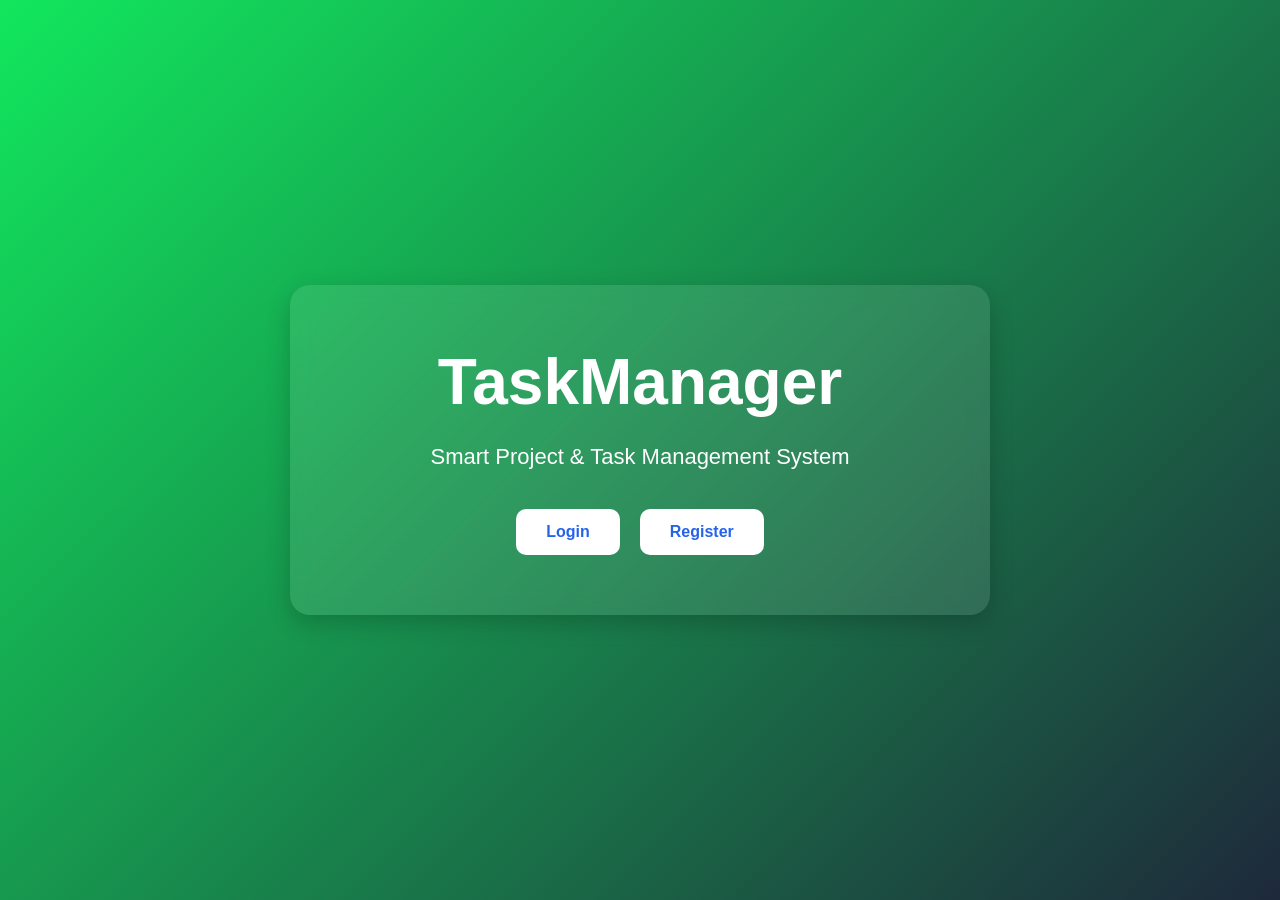
<file: index.html>
<!DOCTYPE html>
<html lang="en">
<head>
  <meta charset="UTF-8">
  <meta name="viewport" content="width=device-width, initial-scale=1.0">
  <title>Login</title>
  <link rel="stylesheet" href="style.css">
</head>
<body>

  <div class="hero">

    <div class="overlay">

      <h1>TaskManager</h1>

      <p>
        Smart Project & Task Management System
      </p>

      <div class="hero-buttons">

        <a href="login.html">Login</a>

        <a href="register.html">Register</a>

      </div>

    </div>

  </div>

</body>
</file>
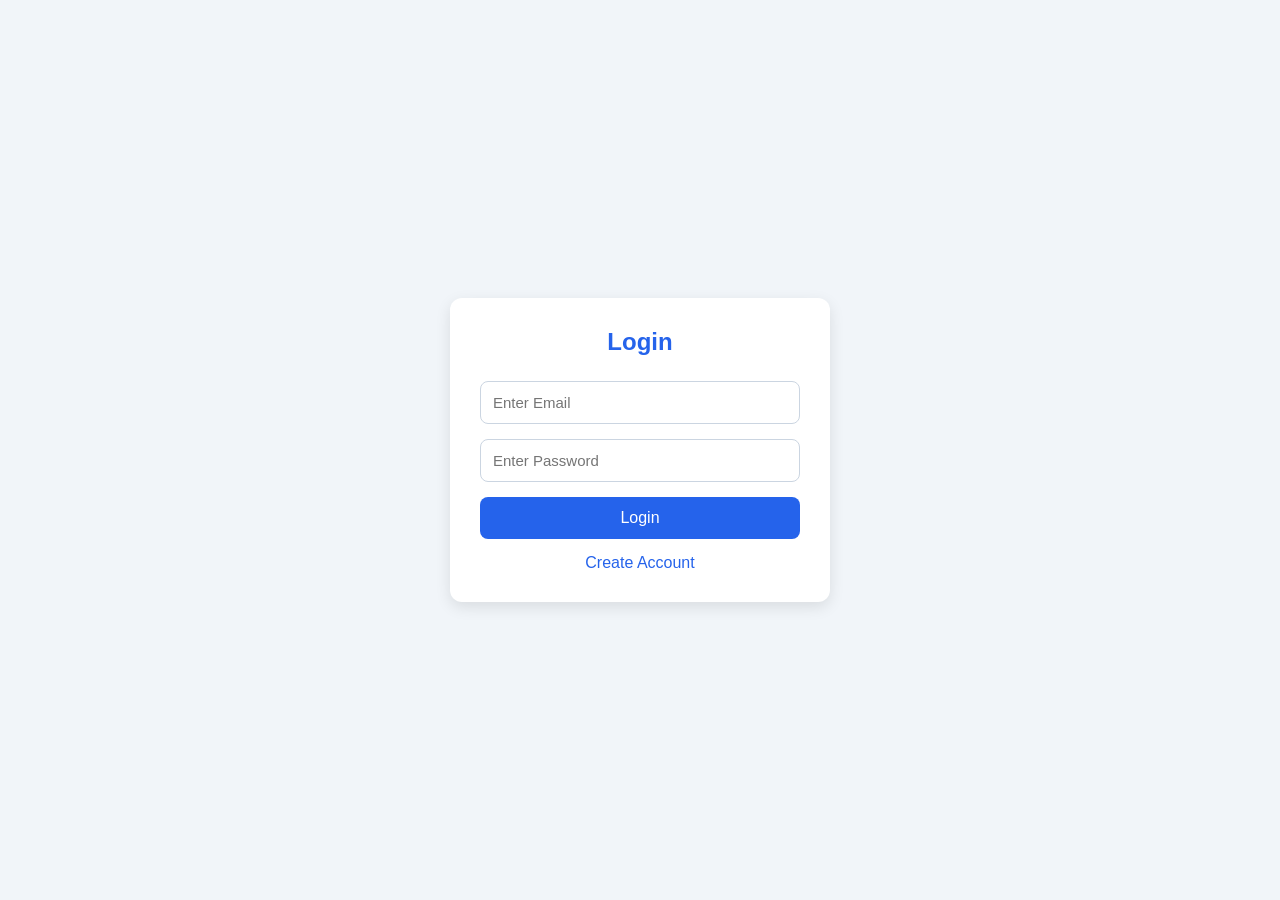
<file: dashboard.html>
<!DOCTYPE html>
<html lang="en">
<head>
  <meta charset="UTF-8">
  <meta name="viewport" content="width=device-width, initial-scale=1.0">
  <title>Dashboard</title>
  <link rel="stylesheet" href="style.css">
</head>
<body>

<nav>

  <h2>TaskManager Dashboard</h2>

  <button onclick="logout()">Logout</button>

</nav>


<div class="dashboard-container">

  <div class="cards">

    <div class="card">
      <h3>Total Projects</h3>
      <p id="projectsCount">0</p>
    </div>

    <div class="card">
      <h3>Total Tasks</h3>
      <p id="tasksCount">0</p>
    </div>

    <div class="card">
      <h3>Completed</h3>
      <p id="completedCount">0</p>
    </div>

    <div class="card">
      <h3>Pending</h3>
      <p id="pendingCount">0</p>
    </div>

  </div>



  <div class="forms-section">
    <form id="projectForm">

      <h3>Create Project</h3>

      <input type="text" id="projectTitle" placeholder="Project Title">

      <textarea id="projectDescription" placeholder="Project Description"></textarea>

      <button type="submit">Create Project</button>

    </form>

    <form id="taskForm">

      <h3>Create Task</h3>

      <input type="text" id="taskTitle" placeholder="Task Title">

      <textarea id="taskDescription" placeholder="Task Description"></textarea>

      <select id="taskStatus">
        <option value="pending">Pending</option>
        <option value="in-progress">In Progress</option>
        <option value="completed">Completed</option>
      </select>

    <select id="projectId">
  <option value="">Select Project</option>
</select>

      <button type="submit">Create Task</button>

    </form>

  </div>



  <div class="table-section">

    <h3>Projects</h3>

    <table>

      <thead>
        <tr>
          <th>Title</th>
          <th>Description</th>
        </tr>
      </thead>

      <tbody id="projectTableBody"></tbody>

    </table>

  </div>



  <div class="table-section">

    <h3>Tasks</h3>

    <table>

      <thead>
        <tr>
          <th>Title</th>
          <th>Status</th>
          <th>Actions</th>
        </tr>
      </thead>

      <tbody id="taskTableBody"></tbody>

    </table>

  </div>

</div>

<script src="dashboard.js"></script>

</body>
</html>
</file>
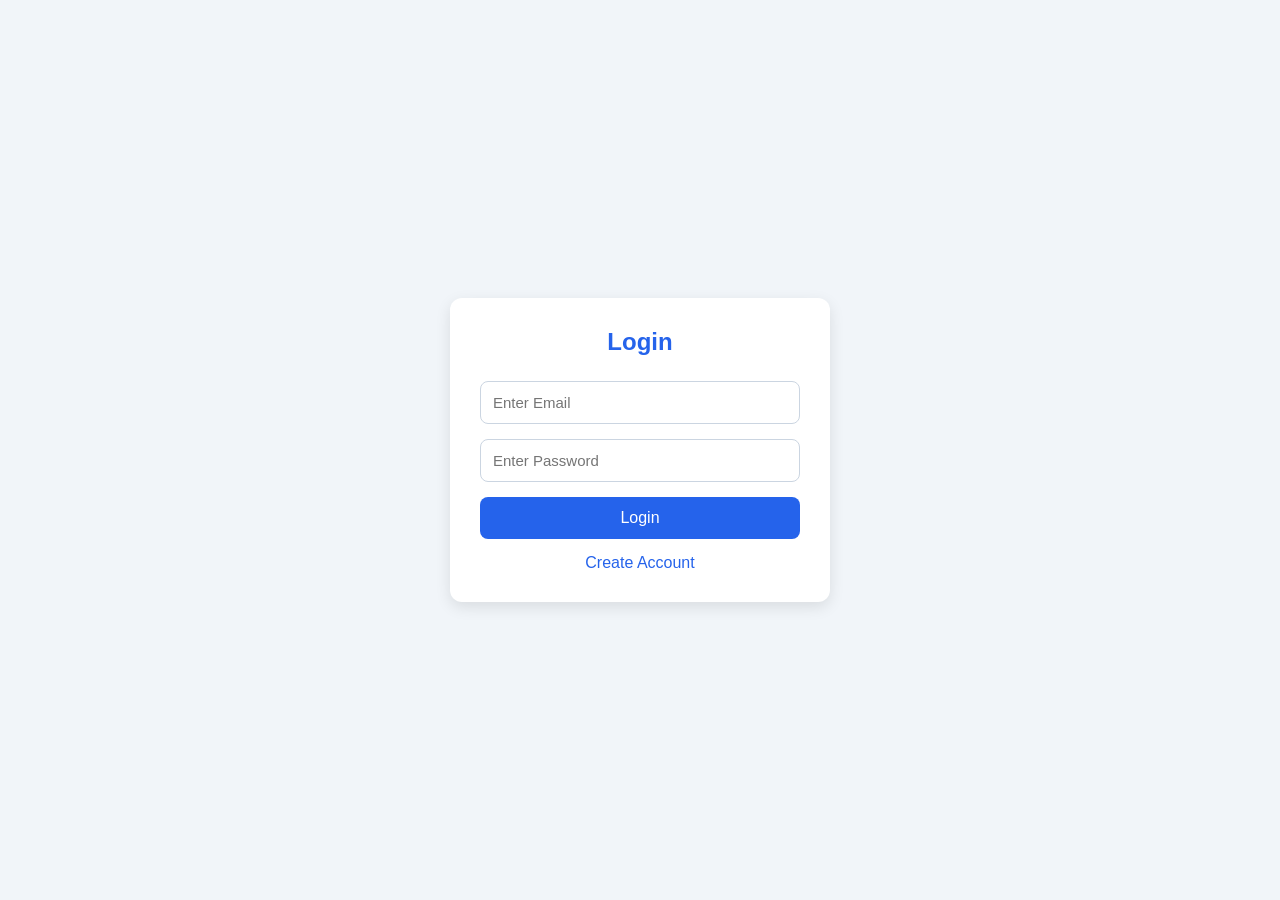
<file: login.html>
<!DOCTYPE html>
<html lang="en">
<head>
  <meta charset="UTF-8">
  <meta name="viewport" content="width=device-width, initial-scale=1.0">
  <title>Login</title>
  <link rel="stylesheet" href="style.css">
</head>
<body>

<div class="form-container">

  <form id="loginForm">

    <h2>Login</h2>

    <input type="email" id="email" placeholder="Enter Email">

    <input type="password" id="password" placeholder="Enter Password">

    <button type="submit">Login</button>

    <p id="message"></p>

    <a href="register.html">Create Account</a>

  </form>

</div>

<script src="login.js"></script>

</body>
</html>
</file>
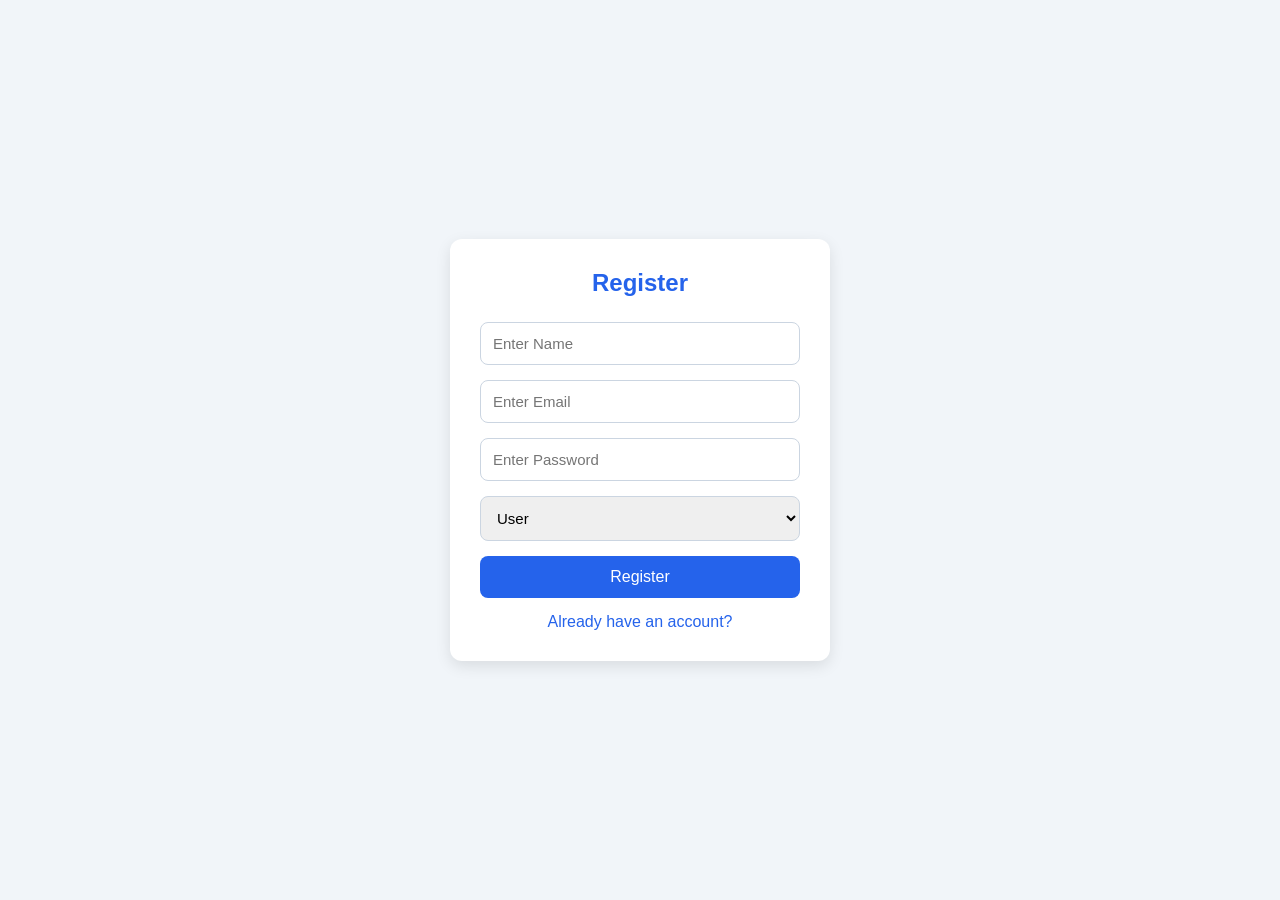
<file: register.html>
<!DOCTYPE html>
<html lang="en">
<head>
  <meta charset="UTF-8">
  <meta name="viewport" content="width=device-width, initial-scale=1.0">
  <title>Register</title>
  <link rel="stylesheet" href="style.css">
</head>
<body>

<div class="form-container">

  <form id="registerForm">

    <h2>Register</h2>

    <input type="text" id="name" placeholder="Enter Name">

    <input type="email" id="email" placeholder="Enter Email">

    <input type="password" id="password" placeholder="Enter Password">
    <select id="role">

  <option value="user">User</option>

  <option value="admin">Admin</option>

</select>

    <button type="submit">Register</button>

    <p id="message"></p>

    <a href="login.html">Already have an account?</a>

  </form>

</div>

<script src="register.js"></script>

</body>
</html>
</file>
<file: style.css>
*{
  margin:0;
  padding:0;
  box-sizing:border-box;
  font-family:Arial, sans-serif;
}

body{
  background:#f1f5f9;
  color:#1e293b;
}


.hero{
  height:100vh;

  background:linear-gradient(
    135deg,
    #12e75d,
    #1e293b
  );

  display:flex;
  justify-content:center;
  align-items:center;
  padding:20px;
}

.overlay{
  background:rgba(255,255,255,0.1);

  backdrop-filter:blur(10px);

  padding:60px;

  border-radius:20px;

  text-align:center;

  color:white;

  max-width:700px;

  width:100%;

  box-shadow:0 8px 25px rgba(0,0,0,0.2);
}

.overlay h1{
  font-size:64px;

  margin-bottom:20px;

  font-weight:bold;
}

.overlay p{
  font-size:22px;

  margin-bottom:35px;

  line-height:1.6;
}

.hero-buttons{
  display:flex;
  justify-content:center;
  gap:20px;
}

.hero-buttons a{
  text-decoration:none;

  padding:14px 30px;

  border-radius:10px;

  background:white;

  color:#2563eb;

  font-weight:bold;

  transition:0.3s;
}

.hero-buttons a:hover{
  transform:translateY(-3px);

  background:#e2e8f0;
}

@media(max-width:768px){

  .overlay{
    padding:40px 25px;
  }

  .overlay h1{
    font-size:42px;
  }

  .overlay p{
    font-size:18px;
  }

  .hero-buttons{
    flex-direction:column;
  }

}




.form-container{
  height:100vh;
  display:flex;
  justify-content:center;
  align-items:center;
}

form{
  background:white;
  padding:30px;
  width:380px;
  border-radius:12px;
  box-shadow:0 5px 15px rgba(0,0,0,0.1);
}

form h2{
  text-align:center;
  margin-bottom:25px;
  color:#2563eb;
}

input,
textarea,
select{
  width:100%;
  padding:12px;
  margin-bottom:15px;
  border:1px solid #cbd5e1;
  border-radius:8px;
  outline:none;
  font-size:15px;
}

button{
  width:100%;
  padding:12px;
  background:#2563eb;
  color:white;
  border:none;
  border-radius:8px;
  cursor:pointer;
  transition:0.3s;
  font-size:16px;
}

button:hover{
  background:#1d4ed8;
}

form a{
  display:block;
  margin-top:15px;
  text-align:center;
  text-decoration:none;
  color:#2563eb;
}

#message{
  text-align:center;
  margin-top:10px;
}

nav{
  background:#1e293b;
  color:white;
  padding:18px 40px;
  display:flex;
  justify-content:space-between;
  align-items:center;
}

nav h2{
  font-size:28px;
}

nav button{
  width:auto;
  background:#ef4444;
  padding:10px 20px;
}

nav button:hover{
  background:#dc2626;
}

.dashboard-container{
  padding:30px;
}

.cards{
  display:grid;
  grid-template-columns:repeat(auto-fit,minmax(220px,1fr));
  gap:20px;
}

.card{
  background:white;
  padding:25px;
  border-radius:12px;
  box-shadow:0 4px 12px rgba(0,0,0,0.08);
  text-align:center;
}

.card h3{
  margin-bottom:12px;
  color:#475569;
}

.card p{
  font-size:32px;
  font-weight:bold;
  color:#2563eb;
}

.forms-section{
  display:grid;
  grid-template-columns:1fr 1fr;
  gap:25px;
  margin-top:35px;
}

.forms-section form{
  width:100%;
}

.table-section{
  margin-top:35px;
  background:white;
  padding:25px;
  border-radius:12px;
  box-shadow:0 4px 12px rgba(0,0,0,0.08);
}

.table-section h3{
  margin-bottom:20px;
  color:#2563eb;
}

table{
  width:100%;
  border-collapse:collapse;
}

table th{
  background:#2563eb;
  color:white;
}

table th,
table td{
  border:1px solid #e2e8f0;
  padding:14px;
  text-align:left;
}
@media(max-width:768px){

  .forms-section{
    grid-template-columns:1fr;
  }

  nav{
    flex-direction:column;
    gap:15px;
    text-align:center;
  }
}
td button{
  width:auto;
  padding:8px 12px;
  margin-right:8px;
}
</file>
